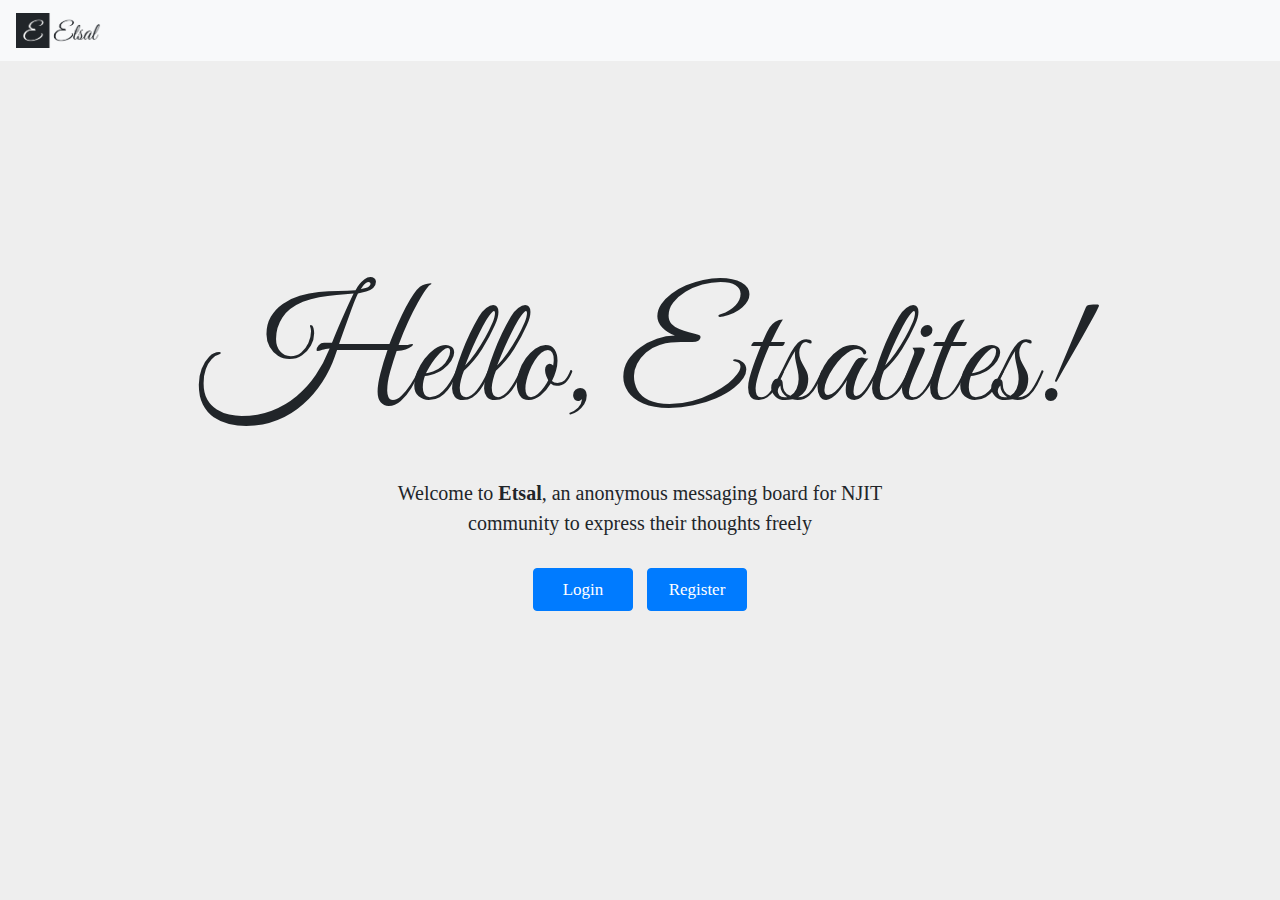
<file: frontend/html/index.html>
<!doctype html>
<html lang="en">

<head>
    <!-- Required meta tags -->
    <meta charset="utf-8">
    <meta name="viewport" content="width=device-width, initial-scale=1, shrink-to-fit=no">

    <!-- Bootstrap CSS -->
    <link rel="stylesheet" href="https://maxcdn.bootstrapcdn.com/bootstrap/4.0.0/css/bootstrap.min.css" integrity="sha384-Gn5384xqQ1aoWXA+058RXPxPg6fy4IWvTNh0E263XmFcJlSAwiGgFAW/dAiS6JXm"
        crossorigin="anonymous">

    <!-- Google fonts -->
    <link href="https://fonts.googleapis.com/css?family=Barlow:400,700" rel="stylesheet">
    <link href="https://fonts.googleapis.com/css?family=Great+Vibes" rel="stylesheet">

    <!-- Custom CSS  -->
    <link rel="stylesheet" href="../css/styles.css">
    


    <title>Etsal</title>
</head>

<body onload="onLoadFunctionForIndex()">

    <!-- Image and text -->
    <nav class="navbar navbar-light bg-light">
        <a class="navbar-brand" href="#">
            <img src="../assets/Etsal_Logo_With_Name.png" width="85" height="35" class="d-inline-block align-top" alt="Etsal">  
        </a>


        <!-- <div class="btn-group">
            <button type="button" class="btn btn-secondary dropdown-toggle" data-toggle="dropdown" aria-haspopup="true" aria-expanded="false">
                Jeet Patel
            </button>
            <div class="dropdown-menu dropdown-menu-left">
                <button class="dropdown-item" type="button">My Account</button>
                <button class="dropdown-item" type="button">About</button>
                <button class="dropdown-item" type="button" onclick="">Logout</button>
            </div>
        </div> -->
    </nav>


    <div class="container-fluid">
        <div class="row">
            <div class="col-sm-12" id="main-holder">
                <div class="row">
                    <div class="col-sm-12" id="welcome-heading">
                        Hello, Etsalites!
                    </div>
                </div>

                <div class="row">
                    <div class="col-sm-12" id="welcome-message">
                            Welcome to <b>Etsal</b>, an anonymous messaging board for NJIT community to express their thoughts freely
                    </div>
                </div>

                <!-- Row for login and Register modal buttons  -->
                <div class="row">
                    <div class="col-sm-12" id="login-register-button-holder">
                        <button type="button" class="btn btn-primary" data-toggle="modal" data-target="#exampleModalCenter" id="login-modal-opener">
                            Login
                        </button>
                        <button type="button" class="btn btn-primary" data-toggle="modal" data-target="#exampleModalCenter1" id="register-modal-opener">
                            Register
                        </button>
                    </div>
                </div>
            </div>
        </div>
    </div>



    <!-- Login Modal -->
    <div class="modal fade" id="exampleModalCenter" tabindex="-1" role="dialog" aria-labelledby="exampleModalCenterTitle" aria-hidden="true">
        <div class="modal-dialog modal-dialog-centered" role="document">
            <div class="modal-content">
                <div class="modal-header">
                    <h5 class="modal-title" id="exampleModalLongTitle">
                        <b>Login</b>
                    </h5>
                    <button type="button" class="close" data-dismiss="modal" aria-label="Close">
                        <span aria-hidden="true">&times;</span>
                    </button>
                </div>
                <div class="modal-body">
                    <div class="row">
                        <div class="col-sm-12" id="login-form">
                            <form action="../php/login.php" method="GET">

                                <div class="row">
                                    <div class="col-sm-12">
                                        <input type="text" class="form-control  margin-top-for-form-elements" id="username_login" placeholder="Username" name="username"
                                            onblur="onBlurFormValidation('username_login')" onkeypress="return loginSubmitButtonEvent(event)">
                                    </div>
                                </div>

                                <div class="row">
                                    <div class="col-sm-12">
                                        <input type="password" class="form-control margin-top-for-form-elements" id="password_login" placeholder="Password" name="password"
                                            onblur="onBlurFormValidation('password_login')" onkeypress="return loginSubmitButtonEvent(event)">
                                    </div>
                                </div>

                                <div class="row margin-top-for-form-elements" id="invalidUserSectionId" style="display: none;">
                                    <div class="col-sm-12" style="color:#E14938;">
                                        Invalid username or password
                                    </div>
                                </div>

                            </form>
                        </div>
                    </div>
                </div>
                <div class="modal-footer">
                    <!-- <button type="button" class="btn btn-secondary" data-dismiss="modal">Close</button> -->
                    <button type="submit" id="loginButtonModalId" class="btn btn-primary loginButtonModalClass" onclick="checkLoginCredentials()">Login</button>
                </div>
            </div>
        </div>
    </div>

    <!-- Register Modal -->
    <div class="modal fade" id="exampleModalCenter1" tabindex="-1" role="dialog" aria-labelledby="exampleModalCenterTitle" aria-hidden="true">
        <div class="modal-dialog modal-dialog-centered" role="document">
            <div class="modal-content">
                <div class="modal-header">
                    <h5 class="modal-title" id="exampleModalLongTitle">
                        <b>Register</b>
                    </h5>
                    <button type="button" class="close" data-dismiss="modal" aria-label="Close">
                        <span aria-hidden="true">&times;</span>
                    </button>
                </div>
                <div class="modal-body">
                    <div class="row">
                        <div class="col-sm-12" id="register-form">
                            <form action="../php/register.php" method="GET">

                                <!-- email and username -->
                                <div class="row margin-top-for-form-elements">
                                    <div class="col-sm-6">
                                        <input type="email" class="form-control " id="register_email" placeholder="UCID" onblur="onBlurFormValidation('register_email')"
                                            onkeypress="return registerSubmitButtonEvent(event)" onkeyup="ucidCheck(this)" required>
                                    </div>

                                    <div class="col-sm-6">
                                        <input type="text" class="form-control " id="register_username" placeholder="Username" onblur="onBlurFormValidation('register_username')"
                                            onkeypress="return registerSubmitButtonEvent(event)" required>
                                    </div>
                                </div>

                                <!-- Password and Re enter password -->
                                <div class="row margin-top-for-form-elements">
                                    <div class="col-sm-6">
                                        <input type="password" class="form-control" id="register_password" placeholder="Password" onblur="onBlurFormValidation('register_password')"
                                            onkeypress="return registerSubmitButtonEvent(event)" required>
                                    </div>

                                    <div class="col-sm-6">
                                        <input type="password" class="form-control" id="register_re_password" placeholder="Re-enter Password" onblur="onBlurFormValidation('register_re_password')"
                                            onkeypress="return registerSubmitButtonEvent(event)" required>
                                    </div>
                                </div>

                                <div class="row margin-top-for-form-elements" id="invalidRegister" style="display: none;">
                                    <div class="col-sm-12" style="color:#E14938;">
                                        Passwords doesn't match
                                    </div>
                                </div>

                                <div class="row margin-top-for-form-elements"  style="display: none;" id="registerResponseHolder">
                                    <div class="col-sm-12" id="registerResponseId">
                                        
                                    </div>
                                </div>

                               

                            </form>
                        </div>
                    </div>
                    <div class="modal-footer margin-top-for-form-elements">

                        <!-- <button type="button" class="btn btn-secondary" data-dismiss="modal">Close</button> -->
                        <button type="button" class="btn btn-primary" id = "regiterUserButtonId" onclick="registerNewUser()">Register</button>
                    </div>
                </div>
            </div>
        </div>



        <!-- Optional JavaScript -->
        <!-- jQuery first, then Popper.js, then Bootstrap JS -->
        <script src="https://code.jquery.com/jquery-3.3.1.js" integrity="sha256-2Kok7MbOyxpgUVvAk/HJ2jigOSYS2auK4Pfzbm7uH60=" crossorigin="anonymous"></script>

        <script src="https://cdnjs.cloudflare.com/ajax/libs/popper.js/1.12.9/umd/popper.min.js" integrity="sha384-ApNbgh9B+Y1QKtv3Rn7W3mgPxhU9K/ScQsAP7hUibX39j7fakFPskvXusvfa0b4Q"
            crossorigin="anonymous"></script>

        <script src="https://maxcdn.bootstrapcdn.com/bootstrap/4.0.0/js/bootstrap.min.js" integrity="sha384-JZR6Spejh4U02d8jOt6vLEHfe/JQGiRRSQQxSfFWpi1MquVdAyjUar5+76PVCmYl"
            crossorigin="anonymous"></script>


        <script src="../javascript/scripts.js">


        </script>

        <script src="../javascript/scripts.js"></script>


</body>

</html>
</file>
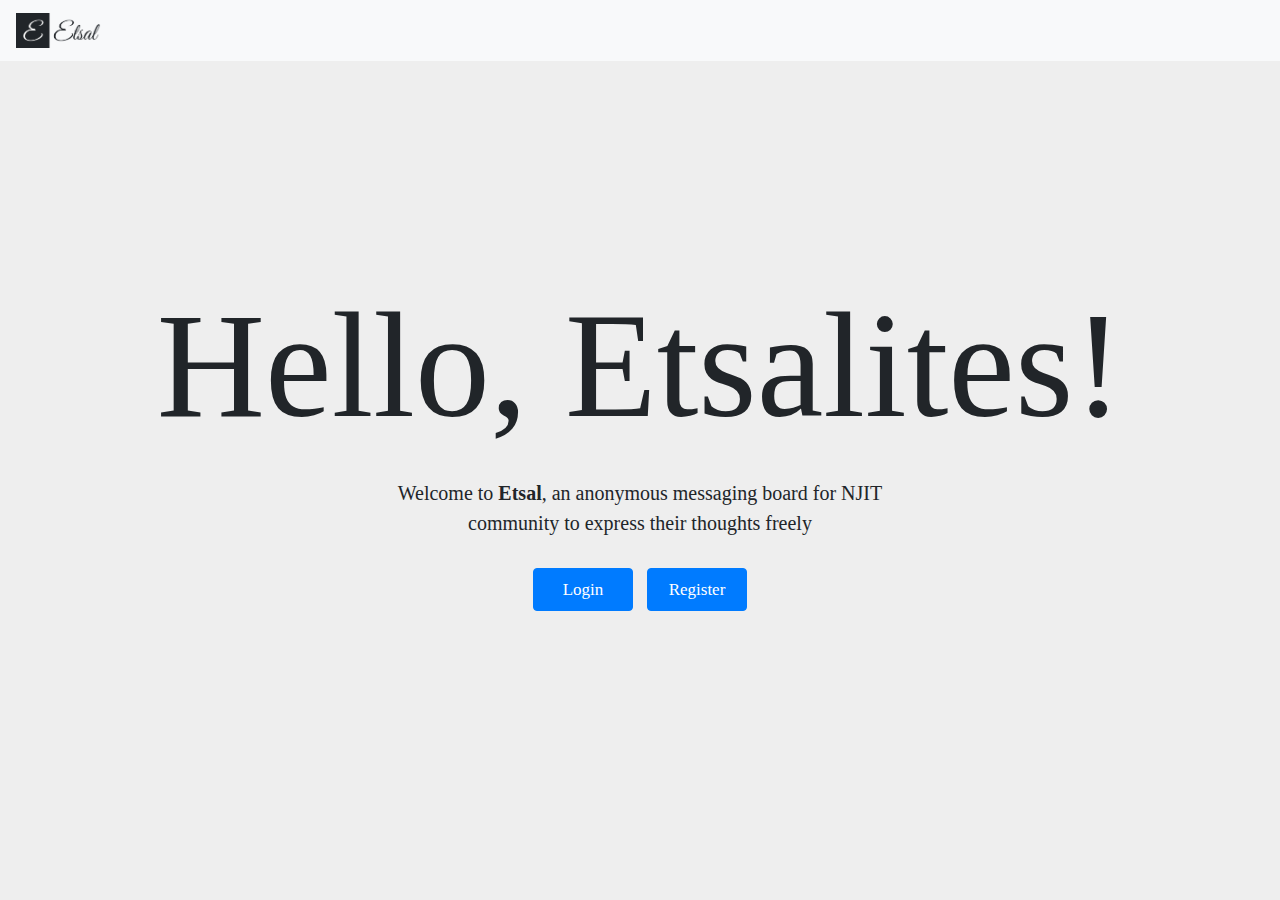
<file: frontend/html/forum.html>
<!doctype html>
<html lang="en">

<head>
    <!-- Required meta tags -->
    <meta charset="utf-8">
    <meta name="viewport" content="width=device-width, initial-scale=1, shrink-to-fit=no">

    <link rel="stylesheet" href="https://maxcdn.bootstrapcdn.com/bootstrap/4.0.0/css/bootstrap.min.css" integrity="sha384-Gn5384xqQ1aoWXA+058RXPxPg6fy4IWvTNh0E263XmFcJlSAwiGgFAW/dAiS6JXm"
        crossorigin="anonymous">
    <script src="https://maxcdn.bootstrapcdn.com/bootstrap/4.0.0/js/bootstrap.min.js" integrity="sha384-JZR6Spejh4U02d8jOt6vLEHfe/JQGiRRSQQxSfFWpi1MquVdAyjUar5+76PVCmYl"
        crossorigin="anonymous"></script>


    <!-- Google fonts -->
    <link href="https://fonts.googleapis.com/css?family=Lato" rel="stylesheet">

    <!-- Google material design -->
    <link rel="stylesheet" href="https://fonts.googleapis.com/icon?family=Material+Icons">
    <link rel="stylesheet" href="https://code.getmdl.io/1.3.0/material.indigo-pink.min.css">
    <script defer src="https://code.getmdl.io/1.3.0/material.min.js"></script>

    <!-- Icons -->
    <link href="https://fonts.googleapis.com/icon?family=Material+Icons" rel="stylesheet">

    <!-- Custom CSS  -->
    <link rel="stylesheet" href="../css/styles.css">


    <title>Etsal</title>
</head>

<body onload="onLoadFunctionForForumPosts()" id="page-body">

    <!-- Image and text -->
    <nav class="navbar fixed-top navbar-light bg-light">
        <a class="navbar-brand" href="#">
            <img src="../assets/Etsal_Logo_With_Name.png" width="85" height="35" class="d-inline-block align-top" alt="Etsal">
        </a>



        <div id="searchOnNavbar">

            <!-- search section on desktop -->
            <form class="form-inline my-2 my-lg-0">
                <select class="form-control mr-sm-2 custom-select" id="searchByOption">
                    <option selected>Search by</option>
                    <option value="1">Post</option>
                    <option value="2">Username</option>   
                </select>

                <!-- <input class="form-control mr-sm-2" placeholder="Search" aria-label="Search" id="searchById" onkeyup="navbarSearchBoxOnClick()"> -->

                <input type="text" class="form-control mr-sm-2" id="searchById" placeholder="Search" onkeyup="navbarSearchBoxOnClick(this)">

                <button class="btn btn-outline-success my-2 my-sm-0" type="button" onclick="searchPostBy('fromSearchButtonType','fromSearchButtonUsername')">Search</button>
            </form>


        </div>

        <div class="btn-group">
            <button type="button" class="btn btn-secondary dropdown-toggle" data-toggle="dropdown" aria-haspopup="true" aria-expanded="false"
                id="usernameDropdown">
            </button>
            <div class="dropdown-menu dropdown-menu-right">
                <button class="dropdown-item" type="button" onclick="showMyAccount()">My Account</button>
                <button class="dropdown-item" type="button" onclick="onClickOfLogout()">Logout</button>
            </div>
        </div>
    </nav>


    <div class="container-fluid" style="padding-top: 48px;">

        <button class="mdl-button mdl-js-button mdl-button--fab mdl-js-ripple-effect mdl-button--colored" id="addpost" data-toggle="modal"
            data-target="#exampleModalCenter">
            <i class="material-icons">add</i>
        </button>
        <div class="mdl-tooltip mdl-tooltip--top mdl-tooltip--large" data-mdl-for="addpost">
            <strong>Add a new post</strong>
        </div>

        <!-- Mobile search section  -->      
        <div  class = "row" id = "newSearchHolderMobile">
            <div class = "col-3" id = "newSearchByMobile">
                <select class="form-control custom-select" id="searchByOptionMobile">
                    <option selected>By</option>
                    <option value="1">Post</option>
                    <option value="2">User</option>
                </select>
            </div>
            <div class = "col-6" id = "newSearchBoxMobile">
                <input class="form-control" type="search" placeholder="Search" aria-label="Search" id="searchByIdMobile" onkeyup="navbarSearchBoxOnClick(this)"> 
            </div>
            <div class = "col-3" id = "newSearchButtonMobile">
                <button class="btn btn-outline-success newSearchButtonButtonMobile" onclick="searchPostBy('fromSearchButtonTypeMobile','fromSearchButtonUsername')" id="">Search</button>
            </div>
            
        </div>




        <div class="row" id="posts-sortby">

            <!-- Sorting -->
            <div class="col-lg-12 col-12 col-md-12" id="posts">
                <span id="sorted-by-label">Sorted by</span>
                <div class="btn-group btn-group-toggle" data-toggle="buttons">
                    <label class="btn btn-secondary active">
                        <input type="radio" name="options" id="option1" autocomplete="off" checked onchange="sortByTime()"> Time
                    </label>
                    <label class="btn btn-secondary">
                        <input type="radio" name="options" id="option2" autocomplete="off" onchange="sortByConnect()"> Connect
                    </label>
                </div>
            </div>

            <!-- Search by -->
            <div class="col-lg-12 col-12 col-md-12" style="display:none;" id = "searchMessageColumn">
                <div  id="usernameAndAllFormPosts">
                    <div class="row">
                        <div class="col-lg-8 col-8 col-md-8" id="searchMessage">
                            
                        </div>
                        <div class="col-lg-4 col-4 col-md-4" id="allForumPostsButton">
                            <button class="btn btn-primary" type="button" onclick="onLoadFunctionForForumPosts()" id="">All forum posts</button>
                        </div>
                    </div>
                </div>

            </div>
        </div>


        <div class="row" id="post-holder">
            <div class="col-12" id="cards-container">



                <div class="row" id="posts-loading">
                    <div class="col-lg-12 col-12 col-md-12">
                        <h2>Loading...</h2>
                    </div>
                </div>



            </div>
        </div>
    </div>



    <!-- Modal for Add a new Post -->
    <div class="modal fade" id="exampleModalCenter" tabindex="-1" role="dialog" aria-labelledby="exampleModalCenterTitle" aria-hidden="true">
        <div class="modal-dialog modal-dialog-centered" role="document">
            <div class="modal-content">
                <div class="modal-header">
                    <h5 class="modal-title" id="exampleModalLongTitle">Add a new post</h5>
                    <button type="button" class="close" data-dismiss="modal" aria-label="Close">
                        <span aria-hidden="true">&times;</span>
                    </button>
                </div>
                <div class="modal-body">

                    <form>
                        <div class="form-group">
                            <label for="newPostTitle" autofocus>Post Title</label>
                            <input type="text" class="form-control" id="newPostTitle" placeholder="Title">
                        </div>

                        <div class="form-group">
                            <label for="newPostDesc">Description</label>
                            <textarea class="form-control" id="newPostDesc" rows="10"></textarea>
                        </div>

                        <div class="form-group">
                            <label for="newImageURL" autofocus>Image URL</label>
                            <input type="text" class="form-control" id="newImageURL" placeholder="Image URL">
                        </div>

                    </form>

                </div>
                <div class="modal-footer">
                    <button type="button" class="btn btn-secondary" data-dismiss="modal">Close</button>
                    <button type="button" class="btn btn-primary" id="newPost" onclick="addNewPost()">Add</button>
                </div>
            </div>
        </div>
    </div>


    <!-- Snack Bar -->
    <div id="snackbar">Post has been added on top!</div>






    <!-- Optional JavaScript -->
    <!-- jQuery first, then Popper.js, then Bootstrap JS -->
    <script src="https://code.jquery.com/jquery-3.3.1.js" integrity="sha256-2Kok7MbOyxpgUVvAk/HJ2jigOSYS2auK4Pfzbm7uH60=" crossorigin="anonymous"></script>

    <script src="https://cdnjs.cloudflare.com/ajax/libs/popper.js/1.12.9/umd/popper.min.js" integrity="sha384-ApNbgh9B+Y1QKtv3Rn7W3mgPxhU9K/ScQsAP7hUibX39j7fakFPskvXusvfa0b4Q"
        crossorigin="anonymous"></script>

    <script src="https://maxcdn.bootstrapcdn.com/bootstrap/4.0.0/js/bootstrap.min.js" integrity="sha384-JZR6Spejh4U02d8jOt6vLEHfe/JQGiRRSQQxSfFWpi1MquVdAyjUar5+76PVCmYl"
        crossorigin="anonymous"></script>


    <script src="../javascript/scripts.js"></script>


</body>

</html>
</file>
<file: frontend/css/styles.css>
#usernameAndAllFormPosts{
    
    margin-right: 150px;
    margin-left: 150px;
}

#searchMessage{
    padding-top: 5px;
    font-size: 25px;
}

#allForumPostsButton{
    text-align: right;
}

/* Text Thumbnail */

#firstLetter{
    background-color: white;
    border-radius: 10%;
    border: 0.7px solid gray;
    text-align: center;
    vertical-align: middle;
    line-height: 55px;
    
    font-size: 40px;
    text-align: center;
    height: 60px;
    width: 60px;


}

/* Text Thubnail */


/* Snack Bar start */

#snackbar {
    visibility: hidden;
    min-width: 250px;
    margin-left: -125px;
    background-color: #333;
    color: #fff;
    text-align: center;
    border-radius: 2px;
    padding: 16px;
    position: fixed;
    z-index: 1;
    left: 50%;
    bottom: 30px;
    font-size: 17px;
}

#snackbar.show {
    visibility: visible;
    -webkit-animation: fadein 0.5s, fadeout 0.5s 2.5s;
    animation: fadein 0.5s, fadeout 0.5s 2.5s;
}

@-webkit-keyframes fadein {
    from {bottom: 0; opacity: 0;} 
    to {bottom: 30px; opacity: 1;}
}

@keyframes fadein {
    from {bottom: 0; opacity: 0;}
    to {bottom: 30px; opacity: 1;}
}

@-webkit-keyframes fadeout {
    from {bottom: 30px; opacity: 1;} 
    to {bottom: 0; opacity: 0;}
}

@keyframes fadeout {
    from {bottom: 30px; opacity: 1;}
    to {bottom: 0; opacity: 0;}
}


/* Snack Bar ends */


/* Alert css starts */
.alertMargin{
    margin-left: 20px;
    margin-right: 20px;
}
/* Alert css ends */

/*
All Replies
*/
.dropdown-menu-right {
    right: 0;
    left: auto;
    }
.replyBorder{
    border-bottom: solid;
    border-left: solid;
    border-top: solid;
    border-width: 0.05px;
    border-color: #e5e5e5;
    padding-top : 10px;
    padding-bottom: 10px;
    padding-left: 15px;

    
    /* box-shadow: 0 1px 3px rgba(0,0,0,0.12), 0 1px 2px rgba(0,0,0,0.24); */
    transition: all 0.3s cubic-bezier(.25,.8,.25,1);

    box-shadow: 0 1px 3px rgba(0,0,0,0.12);
    
}

#postByTimeColumn{
    padding: 0px;
}
#mainReplyRow{
    margin-right: 35px;
    margin-left: 35px;
}

.individualMainReply{
    padding-top: 5px;
}

.textAreaForReply{
    box-sizing:auto;
}

#replyBodyColumn{
    margin-left: 10px;
    font-size: 15px;
    line-height: 1.5;
}

#replyColumn{
    text-align: right;
    /* padding-top:5px; */
    padding-bottom: 10px;
}
#connectColumn{
    text-align: right;
    padding-top:5px;
    padding-bottom: 5px;
}

.replyButtons{
    background-color: #f9f9f9;    
    color: #848484;
    min-width: initial;
    border: none;
    height: 35px;
    font-size: 12px;
    font-weight: bold;
}

.replyButtons:hover{
    background-color: #EEEEEE;
    /* color: white; */
    color: #5A6268;
}

#replyIcon1{
    font-size: 12px;
}

#connectIcon1{
    font-size: 12px;    
}
/* BUTTON FOR EXPANDING POST */
.postExpandCol{
    text-align: right;
}
.showMore{
    height: 15px;
    width: 15px;
}


.downButton{
    background-color: white;
    border: none;
    border-radius: 5px;
    height: 30px;
    width: 30px;
}

.downButton:hover{
    background-color: #c9c9c9;
}
/* BUTTON FOR EXPANDING POST */

/* Expanded post columns */
#postImage{
    max-width:30%;
    max-height:30%;
    display: block;
    margin-left: auto;
    margin-right: auto;
}

#descColumn{
    padding-top: 20px;
    padding-right: 50px;
    padding-left: 50px;
    font-size: 17px;
    line-height: 1.5;
}

#textSubmitRow{
    /* border: #cdcdcd medium solid;
    border-width: 0.5px;
    border-radius: 5px; */
    padding: 10px;
    margin: 50px;
    margin-top: 10px;
    margin-bottom: 10px;
}
#submitReply{
    height: 100%;
}

#replySubmitColumn{
    padding: 0%;
    /* padding-top: 20px;
    padding-bottom: 14px; */
}
#addReplyColumn{
    padding: 0px;
}
#replyTextColumn{
    padding: 0%;
}

/* Expanded post columns ends*/
/* Connect and Reply Button css */

.buttonForConnect{
    background-color: #f9f9f9;
    color: #5A6268;
    min-width: initial;
    border: none;
}
.buttonForConnect:hover{
    background-color: #EEEEEE;
    /* color: white; */
    color: #5A6268;
}

.buttonForReply{
    background-color: #f9f9f9;
    color: #5A6268;
    min-width: initial;
    border: none;
}
.buttonForReply:hover{
    background-color: #EEEEEE;
    /* color: white; */
    color: #5A6268;
}

.connectCountSpan{
    margin-left: 10px;
}

.replyCountSpan{
    margin-left: 10px;
}
/* Button css ends */



/*
    CSS for testing starts
*/

body{
    background-color: #EEEEEE;
}


.custom-card {
  /* box-shadow: 0 3px 6px rgba(0,0,0,0.16), 0 3px 6px rgba(0,0,0,0.23);
  background-color: white;
  margin: 15px;
  margin-left: 40px;
  margin-right: 40px; */

  box-shadow: 0 0 5px rgba(255,255,255,1), 0 0 5px rgba(0,0,0,0.24);
  transition: all 0.3s cubic-bezier(.25,.8,.25,1);
  background-color: white;
  margin: 15px;
  margin-left: 150px;
  margin-right: 150px;

}

.thumbnail{
    border-radius: 10%;
    height: 60px;
    width: 60px;
    margin-top: 7px;
}

.card-padding{
    padding: 20px;

}

.time-username{
    font-size: 90%;
    padding-top: 3px;
    margin-top: 0px;
    /* font-style: italic; */
}

.post-title{
    font-weight: 200;
    font-size: 27px;
    line-height: 100%;
}

.reply-connect{
    padding-top: 5px;
    padding-bottom: 5px;

}

.icon_count{
    text-align: left;
    font-size: 15px;
    margin-top: 6px;
}

.reply_count{
    text-align: left;
    font-size: 15px;
    margin-top: 6px;
}
.connect-icon{
    color: #5A6268;

}

.reply-icon{
    color: #5A6268;

}


.description{
    font-size: 17px;
    line-height: 1.5;
}

#posts{
    text-align: center;
}
#sorted-by-label{
    font-size: 23px;
    padding-right: 10px;
    padding-top: 30px;
}
#posts-sortby{
    margin-top: 20px;
}

#addpost {
    background-color: grey;
    display: block; /* Hidden by default */
    position: fixed; /* Fixed/sticky position */
    bottom: 50px; /* Place the button at the bottom of the page */
    right: 50px; /* Place the button 30px from the right */
    z-index: 99; /* Make sure it does not overlap */
    border-radius: 10%;
}

#addpost:hover {
    opacity: 1;
}
/*
    CSS for testing ends
*/



#login-register-button-holder{
    text-align: center;
    margin-top: 30px;
}

body{
    font-family: 'Lato', serif;
}

#welcome-heading{
    text-align: center;
    font-size: 150px;
    font-family: 'Great Vibes', cursive;
}

#welcome-message{
    text-align: center;
    font-weight: normal;
    padding-right: 30%;
    padding-left: 30%;
    font-size: 20px;
}

#main-holder{
    margin-top: 15%;
}

.margin-top-for-form-elements{
    margin-top: 20px;
}

#register-modal-opener{
    margin-left: 5px;
    height: 110%;
    width: 100px;
    font-size: 17px;
}

#login-modal-opener{
    margin-right: 5px;
    height: 110%;
    width: 100px;
    font-size: 17px;
}

#mobilesearchrow{
    display: none;
}

#newSearchByMobile{
    display: none;
}

#newSearchBoxMobile{
    display: none;
}

#newSearchButtonMobile{
    display: none;
}
/*
    Media query starts here
*/

@media only screen and (max-width: 500px) {

    #connectColumn{
        text-align: left;
    }

    #replyColumn{
        padding-top: 5px;
        padding-bottom: 5px;
        text-align: left;
    }

    #addpost {
        bottom: 15px; /* Place the button at the bottom of the page */
        right: 15px; /* Place the button 30px from the right */
        min-width: initial;
        width: 45px;
        height: 45px;
    }

    #firstLetter{
        height: 45px;
        width: 45px;
        line-height: 42px;
        font-size: 35px;
    }

    #posts-sortby{
        margin-top: 15px;
    }
    
    #usernameAndAllFormPosts{
        margin-left: 15px;
        margin-right: 15px;
    }

    #searchMessage{
        padding-left: 0px;
        padding-right: 0px;
        font-size: 15px;
    }

    #allForumPostsButton{
        padding-left: 0px;
        padding-right: 0px;
    }

    /* Search section */

    #newSearchHolderMobile{
        
        padding-top: 25px;
    }

    #newSearchByMobile{
        display: block;
        padding-right: 1px;
        padding-left: 12px;
    }

    #newSearchBoxMobile{
        display: block;
        padding-left: 1px;
        padding-right: 1px;
    }

    #newSearchButtonMobile{
        display: block;
        padding-left: 1px;
        padding-right: 5px;
    }

    .newSearchButtonButtonMobile{
        width: 79px;
    }


    /* serach section */





    #searchbycol{
        padding-right: 0px;
        margin-top: 8px;
    }

    #searchbygroup{
        padding-left: 0px;
    }

    #mobilesearchby{
        height: 40px;
    }

    #textSubmitRow{
        margin: 7px;
        margin-top: 7px;
        margin-bottom: 7px;
    }

    #replySubmitColumn{
        padding: 0%;
        padding-top: 0px;
        padding-bottom: 7px;
    }

    #descColumn{
        padding-top: 20px;
        padding-right: 10px;
        padding-left: 10px;
        font-size: 17px;
        line-height: 1.5;
    }

    #postImage{
        max-width:100%;
        max-height:100%;
        display: block;
        margin-left: auto;
        margin-right: auto;
        padding-top: 10px;
    }

    .description{
        font-size: default;
        padding-top: 10px;
    }

    .time-username{
        font-size: 12px;
    }

    .post-title{
        font-size: 25px;
    }

    .reply_count{
        text-align: left;
    }

    .thumbnail{
        height: 45px;
        width: 45px;
    }

    #welcome-message{
        text-align: center;
        font-weight: normal;
        padding-right: 5%;
        padding-left: 5%;
    }

    #welcome-heading{
        font-size: 40px;
    }

    #main-holder{
        margin-top: 35%;
    }

    #searchOnNavbar{
        display: none;
    }

    

    #searchOutsideNavbar{
        display: block;
        height: 40px;
        margin-top: 8px;
        margin-right: 10px;
    }

    #searchAndButtonOutsideNav{
        margin-top: 15px;
    }

    #searchButtonOutsideNavbar{
        height: 40px;
        display: block;
    }

    #mobilesearchrow{
        display: block;
    }

    .custom-card{
        margin-right: 0px;
        margin-left: 0px;
        margin-top: 17px;
    }

}
</file>
